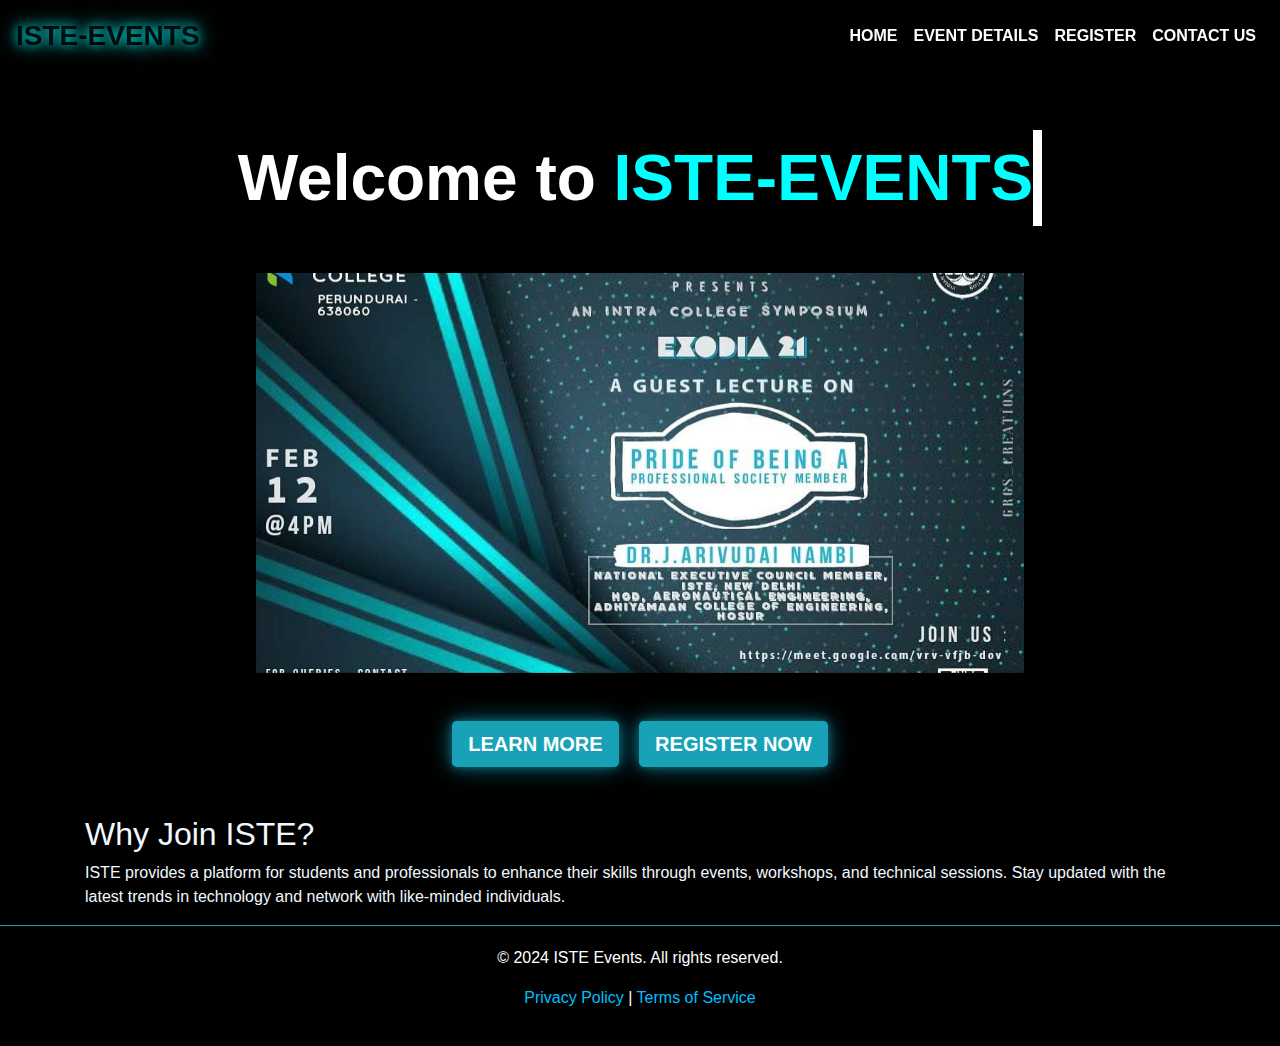
<file: index.html>
<!DOCTYPE html>
<html lang="en">
<head>
    <meta charset="UTF-8">
    <meta name="viewport" content="width=device-width, initial-scale=1.0">
    <title>ISTE - Home</title>
    <link rel="stylesheet" href="https://maxcdn.bootstrapcdn.com/bootstrap/4.5.2/css/bootstrap.min.css">
    <link rel="stylesheet" href = "indexstyle.css" type="text/css">
</head>
<body>

    <nav class="navbar navbar-expand-lg navbar-light" style="background-color: black;">
        <a class="navbar-brand" href="https://kec-iste.onrender.com/" target="_blank">ISTE-EVENTS</a>
        <button class="navbar-toggler" type="button" data-toggle="collapse" data-target="#navbarNav" aria-controls="navbarNav" aria-expanded="false" aria-label="Toggle navigation">
          <span class="navbar-toggler-icon"></span>
        </button>
        <div class="collapse navbar-collapse" id="navbarNav">
          <ul class="navbar-nav ml-auto">
            <li class="nav-item">
              <a class="nav-link" href="index.html">Home</a>
            </li>
            <li class="nav-item">
              <a class="nav-link" href="event-details.html">Event Details</a>
            </li>
            <li class="nav-item">
              <a class="nav-link" href="registration.html">Register</a>
            </li>
            <li class="nav-item">
              <a class="nav-link" href="contact.html">Contact Us</a>
            </li>
          </ul>
        </div>
    </nav>

    <!-- Text Animation Section -->
    <div class="text-animation">
        <div class="typing-effect">Welcome to <span style="color:aqua">ISTE-EVENTS</span></div>
    </div>

    <!-- Carousel Section -->
    <div class="carousel-container">
        <div id="isteCarousel" class="carousel slide carousel-fade" data-ride="carousel" data-interval="3000">
            <div class="carousel-inner">
                <div class="carousel-item active">
                    <img class="d-block w-100" src="./images/exo20.jpg" alt="First slide">
                </div>
                <div class="carousel-item">
                    <img class="d-block w-100" src="./images/exo21.jpg" alt="Second slide">
                </div>
                <div class="carousel-item">
                    <img class="d-block w-100" src="./images/exo22.jpg" alt="Third slide">
                </div>
            </div>
        </div>
    </div>

    <!-- Buttons with Ripple and Glowing Effect -->
    <div class="container text-center mt-5">
        <a href="event-details.html" class="btn btn-lg mr-3 ripple-btn btn-glow">Learn More</a>
        <a href="registration.html" class="btn btn-lg ripple-btn btn-glow">Register Now</a>
    </div>

    <div class="container mt-5" style="color:aliceblue">
        <h2>Why Join ISTE?</h2>
        <p>ISTE provides a platform for students and professionals to enhance their skills through events, workshops, and technical sessions. Stay updated with the latest trends in technology and network with like-minded individuals.</p>
    </div>

    <!-- Footer Section -->
    <footer class="footer">
        <p>&copy; 2024 ISTE Events. All rights reserved.</p>
        <p>
            <a href="https://membership.isteonline.in/privacy-policy" target="_blank">Privacy Policy</a> | 
            <a href="https://membership.isteonline.in/terms-and-conditions" target="_blank">Terms of Service</a>
        </p>
    </footer>

    <script src="https://code.jquery.com/jquery-3.5.1.slim.min.js"></script>
    <script src="https://cdn.jsdelivr.net/npm/@popperjs/core@2.5.2/dist/umd/popper.min.js"></script>
    <script src="https://maxcdn.bootstrapcdn.com/bootstrap/4.5.2/js/bootstrap.min.js"></script>

</body>
</html>
</file>
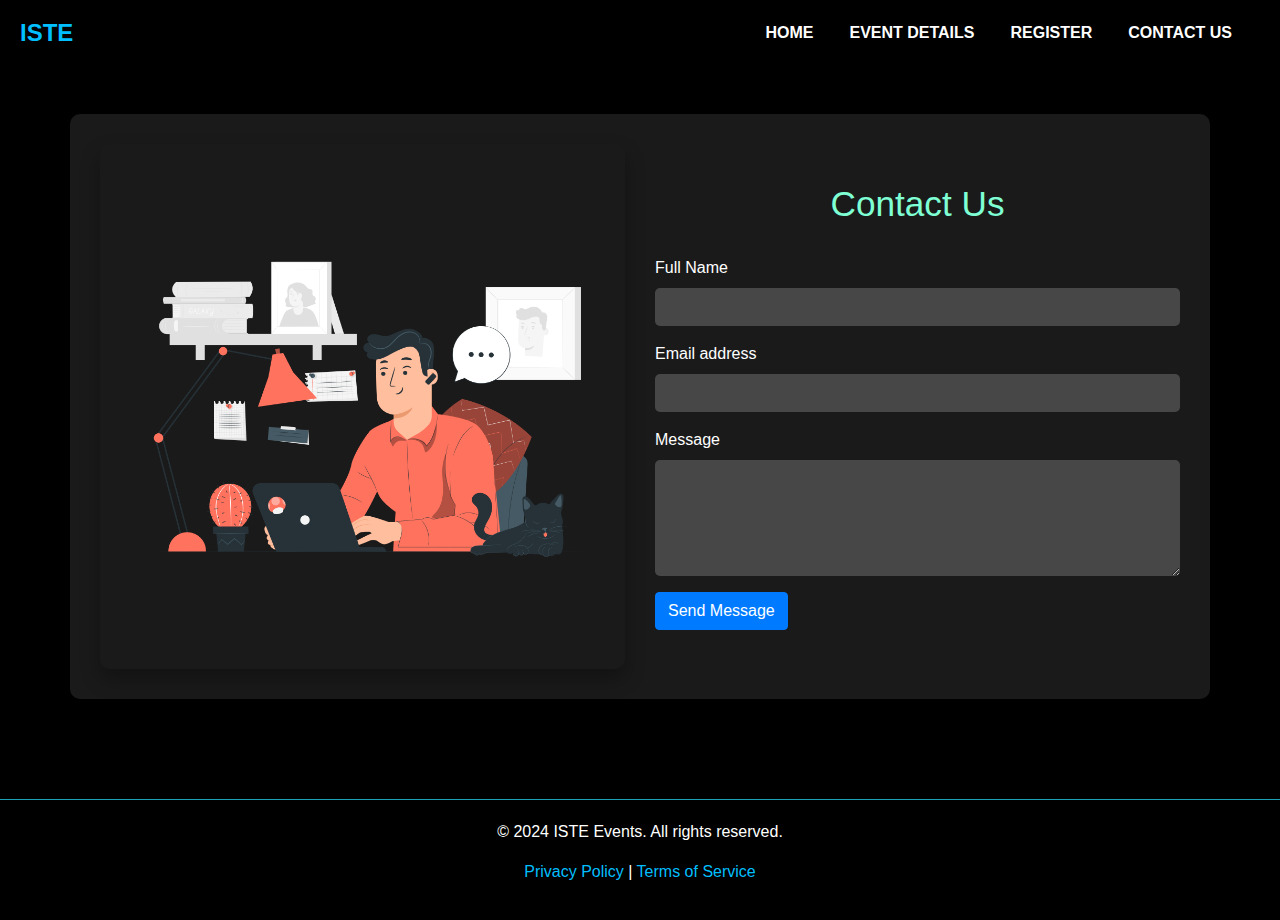
<file: contact.html>
<!DOCTYPE html>
<html lang="en">
<head>
    <meta charset="UTF-8">
    <meta name="viewport" content="width=device-width, initial-scale=1.0">
    <title>Contact Us</title>
    <link rel="stylesheet" href="https://maxcdn.bootstrapcdn.com/bootstrap/4.5.2/css/bootstrap.min.css">
    <link rel="stylesheet" href="contactstyle.css">
    <script src="https://cdn.emailjs.com/dist/email.min.js"></script> <!-- EmailJS SDK -->
</head>
<body>
    <nav class="navbar navbar-expand-lg navbar-light navbar-custom">
        <a class="navbar-brand" href="https://kec-iste.onrender.com/">ISTE</a>
        <button class="navbar-toggler" type="button" data-toggle="collapse" data-target="#navbarNav" aria-controls="navbarNav" aria-expanded="false" aria-label="Toggle navigation">
          <span class="navbar-toggler-icon"></span>
        </button>
        <div class="collapse navbar-collapse" id="navbarNav">
          <ul class="navbar-nav ml-auto">
            <li class="nav-item">
              <a class="nav-link" href="index.html">Home</a>
            </li>
            <li class="nav-item">
              <a class="nav-link" href="event-details.html">Event Details</a>
            </li>
            <li class="nav-item">
              <a class="nav-link" href="registration.html">Register</a>
            </li>
            <li class="nav-item">
              <a class="nav-link" href="contact.html">Contact Us</a>
            </li>
          </ul>
        </div>
    </nav>
      
    <!-- Contact Us Content -->
    <div class="container mt-5">
        <div class="row">
            <!-- Image Section -->
            <div class="col-md-6">
                <img src="./images/contactus.png" alt="Contact" class="img-fluid">
            </div>
            <!-- Form Section -->
            <div class="col-md-6">
                <h2>Contact Us</h2>
                <form id="contact-form">
                    <div class="form-group">
                        <label for="name">Full Name</label>
                        <input type="text" class="form-control" id="name" name="name" required>
                    </div>

                    <div class="form-group">
                        <label for="email">Email address</label>
                        <input type="email" class="form-control" id="email" name="email" required>
                    </div>

                    <div class="form-group">
                        <label for="message">Message</label>
                        <textarea class="form-control" id="message" name="message" rows="4" required></textarea>
                    </div>

                    <button type="submit" class="btn btn-primary">Send Message</button>
                </form>
            </div>
        </div>
    </div>

    <footer class="footer">
      <p>&copy; 2024 ISTE Events. All rights reserved.</p>
      <p>
          <a href="https://membership.isteonline.in/privacy-policy" target="_blank">Privacy Policy</a> | 
          <a href="https://membership.isteonline.in/terms-and-conditions" target="_blank">Terms of Service</a>
      </p>
    </footer>

    <script src="https://code.jquery.com/jquery-3.5.1.slim.min.js"></script>
    <script src="https://cdn.jsdelivr.net/npm/@popperjs/core@2.5.2/dist/umd/popper.min.js"></script>
    <script src="https://maxcdn.bootstrapcdn.com/bootstrap/4.5.2/js/bootstrap.min.js"></script>
    <!-- <script src="contact.js" defer></script> Custom JavaScript -->
    <script>
      document.addEventListener('DOMContentLoaded', function () {
          // Get the form element
          const form = document.getElementById('contact-form');
  
          // Add event listener for form submission
          form.addEventListener('submit', function (event) {
              event.preventDefault(); // Prevent the default form submission behavior
              // Display an alert message
              alert('Your message has been submitted successfully!');
              // Optionally reset the form fields after submission
              form.reset();
          });
      });
  </script>
  
</body>
</html>
</file>
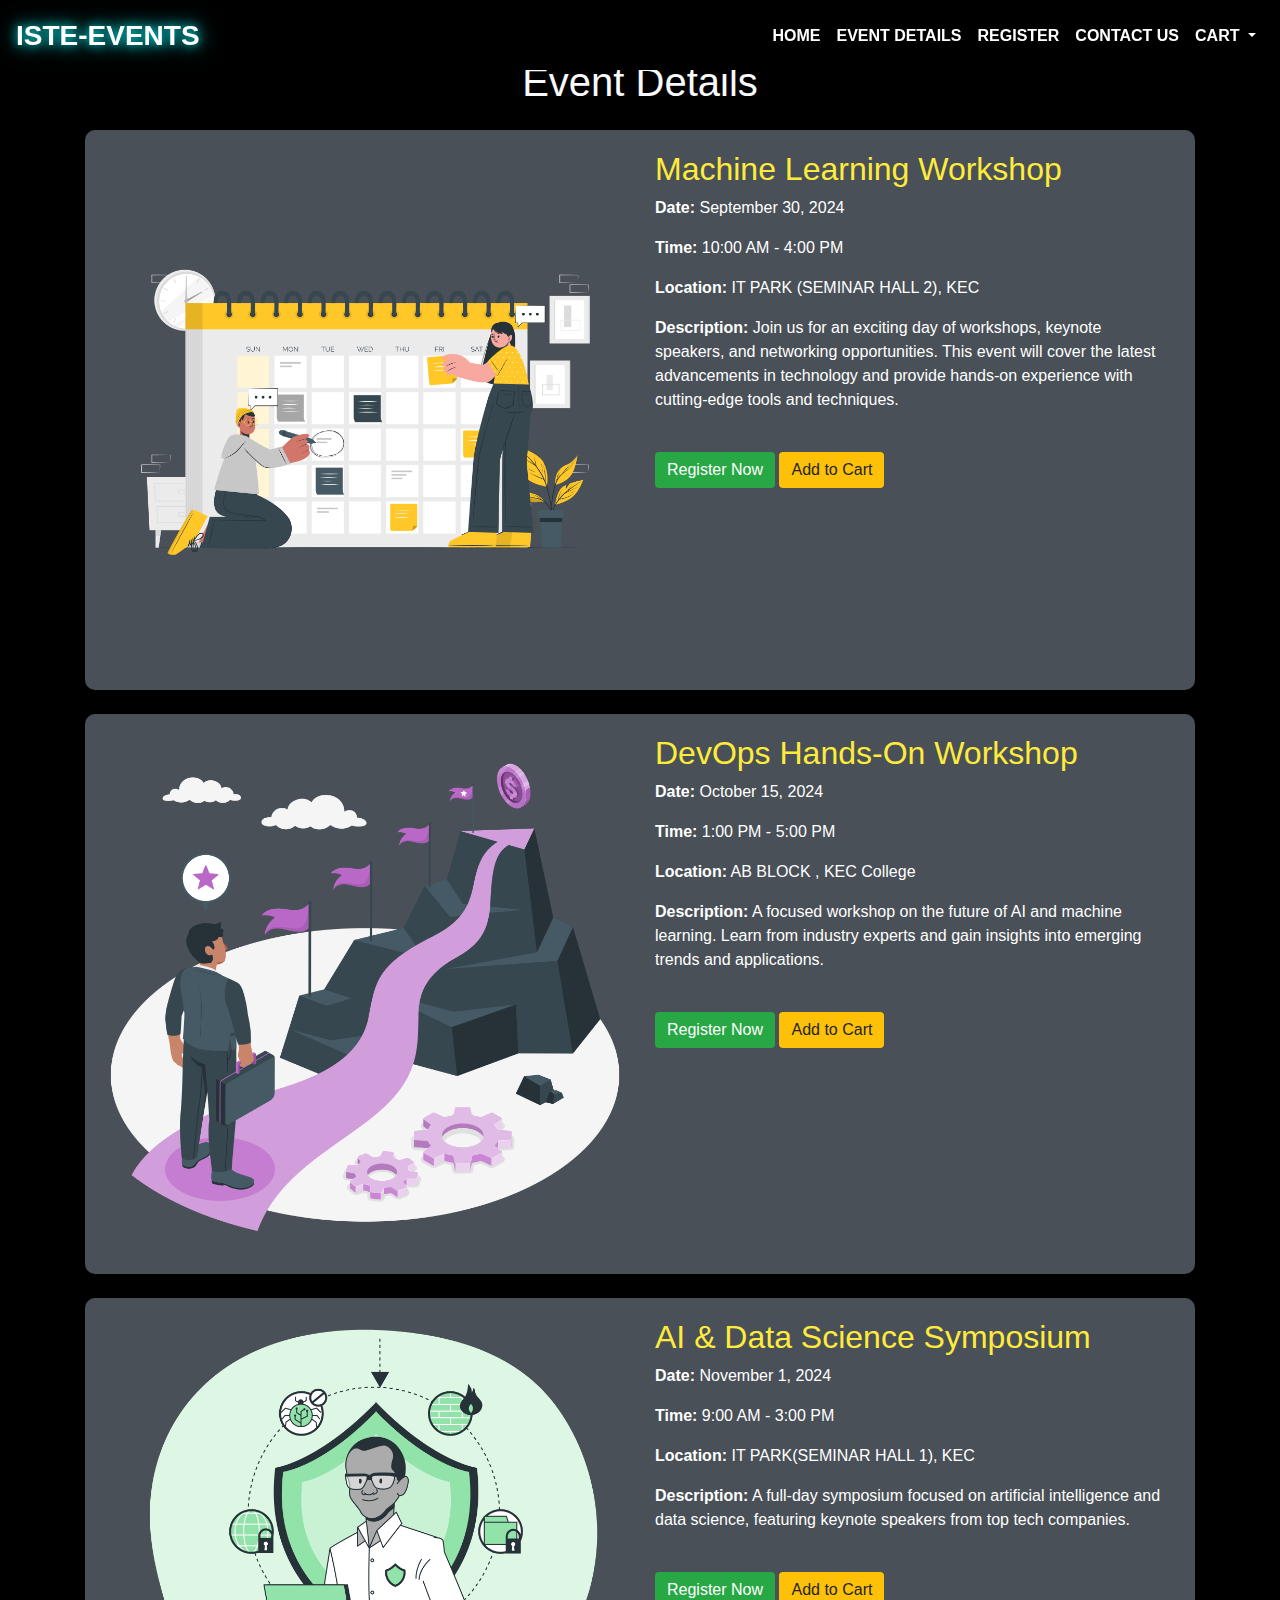
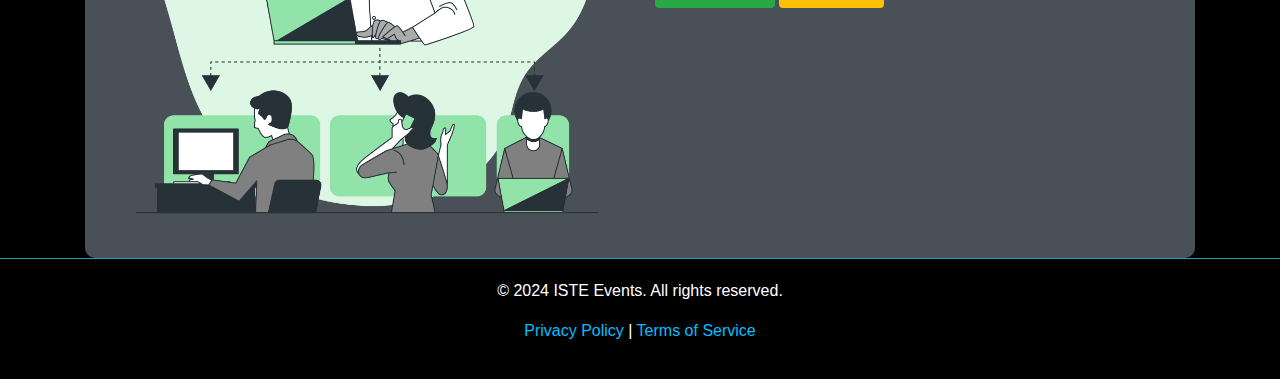
<file: event-details.html>
<!DOCTYPE html>
<html lang="en">
<head>
    <meta charset="UTF-8">
    <meta name="viewport" content="width=device-width, initial-scale=1.0">
    <title>Event Details - ISTE</title>
    <link rel="stylesheet" href="https://maxcdn.bootstrapcdn.com/bootstrap/4.5.2/css/bootstrap.min.css">
    <link rel="stylesheet" href="indexstyle.css" type="text/css">
    <link rel="stylesheet" href="eventdetails.css" type="text/css">
</head>
<body>

    <nav class="navbar navbar-expand-lg navbar-light">
        <a class="navbar-brand" href="https://kec-iste.onrender.com/" target="_blank">ISTE-EVENTS</a>
        <button class="navbar-toggler" type="button" data-toggle="collapse" data-target="#navbarNav" aria-controls="navbarNav" aria-expanded="false" aria-label="Toggle navigation">
            <span class="navbar-toggler-icon"></span>
        </button>
        <div class="collapse navbar-collapse" id="navbarNav">
            <ul class="navbar-nav ml-auto">
                <li class="nav-item">
                    <a class="nav-link" href="index.html">Home</a>
                </li>
                <li class="nav-item">
                    <a class="nav-link" href="event-details.html">Event Details</a>
                </li>
                <li class="nav-item">
                    <a class="nav-link" href="registration.html">Register</a>
                </li>
                <li class="nav-item">   
                    <a class="nav-link" href="contact.html">Contact Us</a>
                </li>

                <!-- Cart Dropdown -->
                <li class="nav-item dropdown">
                    <a class="nav-link dropdown-toggle" href="#" id="cartDropdown" role="button" data-toggle="dropdown" aria-haspopup="true" aria-expanded="false">
                        Cart
                    </a>
                    <div class="dropdown-menu dropdown-menu-right" aria-labelledby="cartDropdown" id="cartDropdownMenu">
                        <p class="dropdown-item">No items in cart</p>
                    </div>
                </li>
            </ul>
        </div>
    </nav>

    <!-- Event Details Section -->
    <div class="container mt-5">
        <h1 class="text-center text-light mb-4">Event Details</h1>

        <!-- Event 1 -->
        <div class="event-card mb-4">
            <div class="row">
                <div class="col-md-6">
                    <img src="./images/event1.png" alt="Event Image" class="img-fluid rounded">
                </div>
                <div class="col-md-6">
                    <h2>Machine Learning Workshop</h2>
                    <p><strong>Date:</strong> September 30, 2024</p>
                    <p><strong>Time:</strong> 10:00 AM - 4:00 PM</p>
                    <p><strong>Location:</strong> IT PARK (SEMINAR HALL 2), KEC</p>
                    <p><strong>Description:</strong> Join us for an exciting day of workshops, keynote speakers, and networking opportunities. This event will cover the latest advancements in technology and provide hands-on experience with cutting-edge tools and techniques.</p>
                    <div class="countdown" id="timer1" style="color:aqua"></div> <br><!-- Countdown timer for event 1 -->
                    <a href="registration.html" class="btn btn-primary">Register Now</a>
                    <a href="#" class="btn btn-warning" onclick="addToCart('Machine Learning Workshop')">Add to Cart</a>
                </div>
            </div>
        </div>

        <!-- Event 2 -->
        <div class="event-card mb-4">
            <div class="row">
                <div class="col-md-6">
                    <img src="./images/event2.png" alt="Event Image" class="img-fluid rounded">
                </div>
                <div class="col-md-6">
                    <h2>DevOps Hands-On Workshop</h2>
                    <p><strong>Date:</strong> October 15, 2024</p>
                    <p><strong>Time:</strong> 1:00 PM - 5:00 PM</p>
                    <p><strong>Location:</strong> AB BLOCK , KEC College</p>
                    <p><strong>Description:</strong> A focused workshop on the future of AI and machine learning. Learn from industry experts and gain insights into emerging trends and applications.</p>
                    <div class="countdown" id="timer2" style="color:aqua"></div> <br><!-- Countdown timer for event 2 -->
                    <a href="registration.html" class="btn btn-primary">Register Now</a>
                    <a href="#" class="btn btn-warning" onclick="addToCart('DevOps Hands-On Workshop')">Add to Cart</a>
                </div>
            </div>
        </div>

        <!-- Event 3 -->
        <div class="event-card">
            <div class="row">
                <div class="col-md-6">
                    <img src="./images/event3.png" alt="Event Image" class="img-fluid rounded">
                </div>
                <div class="col-md-6">
                    <h2>AI & Data Science Symposium</h2>
                    <p><strong>Date:</strong> November 1, 2024</p>
                    <p><strong>Time:</strong> 9:00 AM - 3:00 PM</p>
                    <p><strong>Location:</strong> IT PARK(SEMINAR HALL 1), KEC</p>
                    <p><strong>Description:</strong> A full-day symposium focused on artificial intelligence and data science, featuring keynote speakers from top tech companies.</p>
                    <div class="countdown" id="timer3" style="color:aqua"></div> <br><!-- Countdown timer for event 3 -->
                    <a href="registration.html" class="btn btn-primary">Register Now</a>
                    <a href="#" class="btn btn-warning" onclick="addToCart('AI & Data Science Symposium')">Add to Cart</a>
                </div>
            </div>
        </div>
    </div>

    <!-- Footer Section -->
    <footer class="footer">
        <p>&copy; 2024 ISTE Events. All rights reserved.</p>
        <p>
            <a href="https://membership.isteonline.in/privacy-policy" target="_blank">Privacy Policy</a> | 
            <a href="https://membership.isteonline.in/terms-and-conditions" target="_blank">Terms of Service</a>
        </p>
    </footer>

    <script src="https://code.jquery.com/jquery-3.5.1.slim.min.js"></script>
    <script src="https://cdn.jsdelivr.net/npm/@popperjs/core@2.5.2/dist/umd/popper.min.js"></script>
    <script src="https://maxcdn.bootstrapcdn.com/bootstrap/4.5.2/js/bootstrap.min.js"></script>

    <!-- Countdown Timer Script -->
    <script>
        function initializeTimer(eventId, eventDate) {
            const countDownDate = new Date(eventDate).getTime();
            const timerElement = document.getElementById(eventId);

            const x = setInterval(function() {
                const now = new Date().getTime();
                const distance = countDownDate - now;

                const days = Math.floor(distance / (1000 * 60 * 60 * 24));
                const hours = Math.floor((distance % (1000 * 60 * 60 * 24)) / (1000 * 60 * 60));
                const minutes = Math.floor((distance % (1000 * 60 * 60)) / (1000 * 60));
                const seconds = Math.floor((distance % (1000 * 60)) / 1000);

                timerElement.innerHTML = `<strong>Time Remaining:</strong> ${days}d ${hours}h ${minutes}m ${seconds}s`;

                if (distance < 0) {
                    clearInterval(x);
                    timerElement.innerHTML = "This event has started!";
                }
            }, 1000);
        }

        // Initialize countdowns for events
        initializeTimer('timer1', 'September 30, 2024 10:00:00');
        initializeTimer('timer2', 'October 15, 2024 13:00:00');
        initializeTimer('timer3', 'November 1, 2024 09:00:00');
    </script>

    <!-- Add to Cart Script -->
    <script>
        let cart = [];

        function addToCart(eventName) {
            cart.push(eventName);
            updateCartDropdown();
        }

        function updateCartDropdown() {
            const cartDropdownMenu = document.getElementById('cartDropdownMenu');
            cartDropdownMenu.innerHTML = ''; // Clear the existing cart list

            if (cart.length === 0) {
                cartDropdownMenu.innerHTML = '<p class="dropdown-item">No items in cart</p>';
            } else {
                cart.forEach(event => {
                    const item = document.createElement('a');
                    item.className = 'dropdown-item';
                    item.href = 'registration.html'; // Redirect to registration page
                    item.textContent = event;
                    cartDropdownMenu.appendChild(item);
                });
            }
        }
    </script>
    <script>
         cart = [];
    
        function addToCart(eventName) {
            cart.push(eventName);
            updateCartDropdown();
            alert(eventName + " has been added to your cart!"); // Add alert here
        }
    
        function updateCartDropdown() {
            const cartDropdownMenu = document.getElementById('cartDropdownMenu');
            cartDropdownMenu.innerHTML = ''; // Clear the existing cart list
    
            if (cart.length === 0) {
                cartDropdownMenu.innerHTML = '<p class="dropdown-item">No items in cart</p>';
            } else {
                cart.forEach(event => {
                    const item = document.createElement('a');
                    item.className = 'dropdown-item';
                    item.href = 'registration.html'; // Redirect to registration page
                    item.textContent = event;
                    cartDropdownMenu.appendChild(item);
                });
            }
        }
    </script>
    
    

</body>
</html>
</file>
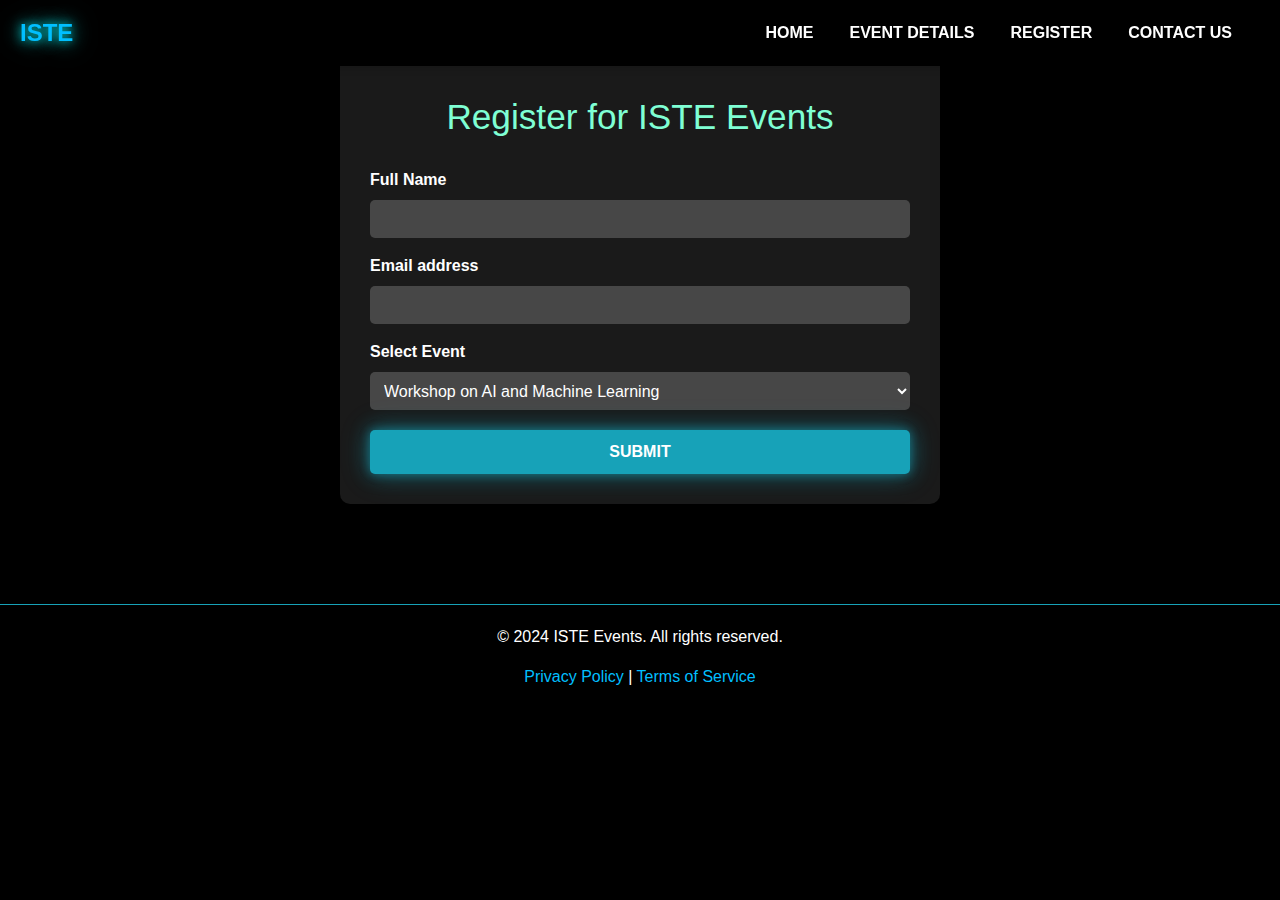
<file: registration.html>
<!DOCTYPE html>
<html lang="en">
<head>
    <meta charset="UTF-8">
    <meta name="viewport" content="width=device-width, initial-scale=1.0">
    <title>Register for ISTE Events</title>
    <!-- Bootstrap CSS -->
    <link rel="stylesheet" href="https://maxcdn.bootstrapcdn.com/bootstrap/4.5.2/css/bootstrap.min.css">
    <!-- Link to External CSS -->
    <link rel="stylesheet" href="indexstyle.css">
    <link rel="stylesheet" href="registrationstyle.css">
</head>
<body>

    <!-- Navbar -->
    <nav class="navbar navbar-expand-lg navbar-light bg-light navbar-custom">
        <a class="navbar-brand" href="https://kec-iste.onrender.com/">ISTE</a>
        <button class="navbar-toggler" type="button" data-toggle="collapse" data-target="#navbarNav" aria-controls="navbarNav" aria-expanded="false" aria-label="Toggle navigation">
          <span class="navbar-toggler-icon"></span>
        </button>
        <div class="collapse navbar-collapse" id="navbarNav">
          <ul class="navbar-nav ml-auto">
            <li class="nav-item">
              <a class="nav-link" href="index.html">Home</a>
            </li>
            <li class="nav-item">
              <a class="nav-link" href="event-details.html">Event Details</a>
            </li>
            <li class="nav-item">
              <a class="nav-link" href="registration.html">Register</a>
            </li>
            <li class="nav-item">
              <a class="nav-link" href="contact.html">Contact Us</a>
            </li>
          </ul>
        </div>
      </nav>

    <!-- Registration Form Content -->
    <div class="container mt-5 pt-5">
        <h2>Register for ISTE Events</h2>
        <form action="#" method="POST">
            <div class="form-group">
                <label for="name">Full Name</label>
                <input type="text" class="form-control" id="name" name="name" required>
            </div>

            <div class="form-group">
                <label for="email">Email address</label>
                <input type="email" class="form-control" id="email" name="email" required>
            </div>

            <div class="form-group">
                <label for="event">Select Event</label>
                <select class="form-control" id="event" name="event">
                    <option>Workshop on AI and Machine Learning</option>
                    <option>Web Development Bootcamp</option>
                </select>
            </div>

            <button type="submit" class="btn btn-primary btn-glow ripple-btn">Submit</button>
        </form>
    </div>

    <!-- Footer -->
    <footer class="footer">
      <p>&copy; 2024 ISTE Events. All rights reserved.</p>
      <p>
          <a href="https://membership.isteonline.in/privacy-policy" target="_blank">Privacy Policy</a> | 
          <a href="https://membership.isteonline.in/terms-and-conditions" target="_blank">Terms of Service</a>
      </p>
  </footer>

    <!-- Bootstrap JS and jQuery -->
    <script src="https://code.jquery.com/jquery-3.5.1.slim.min.js"></script>
    <script src="https://cdn.jsdelivr.net/npm/@popperjs/core@2.5.2/dist/umd/popper.min.js"></script>
    <script src="https://maxcdn.bootstrapcdn.com/bootstrap/4.5.2/js/bootstrap.min.js"></script>
    <script>
      document.querySelector('form').addEventListener('submit', function(event) {
        event.preventDefault(); // Prevent the default form submission
        const name = document.getElementById('name').value;
        const email = document.getElementById('email').value;
        const eventSelected = document.getElementById('event').value;
        
        // Display alert with the entered data
        alert(`Thank you ${name}! You have successfully registered for the ${eventSelected} event with the email ${email}.`);
      });
    </script>
    
</body>
</html>
</file>
<file: indexstyle.css>
/* General Styles */
body {
    background-color: rgb(0, 0, 0);
    margin: 0;
    padding: 0;
    padding-top: 10px;
    font-family: 'Arial', sans-serif;
}

.navbar {
    padding-top: 10px;
    background: rgb(0, 0, 0);
    backdrop-filter: blur(10px);
    margin-bottom: 0;
    position: fixed;
    top: 0;
    width: 100%;
    z-index: 1000;
}

.navbar-brand {
    color: deepskyblue;
    font-weight: bold;
    font-size: 1.75rem;
    text-shadow: 0 0 10px rgba(0, 255, 255, 0.8), 0 0 20px rgba(0, 255, 255, 0.6), 0 0 30px rgba(0, 255, 255, 0.4);
}

.navbar-nav .nav-link {
    color: white !important;
    transition: color 0.3s ease, background-color 0.3s ease, box-shadow 0.5s ease;
    text-transform: uppercase;
    font-weight: bold;
    position: relative;
    background-color: transparent;
}

.navbar-nav .nav-link:hover {
    color: aquamarine !important;
    background-color: rgba(0, 0, 0, 0.3);
    border-radius: 5px;
    box-shadow: 0 0 10px rgba(0, 255, 255, 0.5), 0 0 20px rgba(0, 255, 255, 0.4), 0 0 30px rgba(0, 255, 255, 0.3);
}

/* Toggle Button Styles */
.navbar-toggler {
    background-color: white; /* Make the entire toggle button white */
    border: none; /* Optional: remove border if not needed */
    padding: 5px 10px;
    border-radius: 5px; /* Optional: add a rounded look */
}

.navbar-toggler:hover, .navbar-toggler:focus {
    background-color: rgba(255, 255, 255, 0.8); /* Slight transparency on hover or focus */
    outline: none;
}

.navbar-toggler-icon {
    background-image: url("data:image/svg+xml,%3Csvg xmlns='http://www.w3.org/2000/svg' viewBox='0 0 30 30'%3E%3Cpath stroke='black' stroke-width='2' d='M4 7h22M4 15h22M4 23h22'/%3E%3C/svg%3E"); /* Black icon on white button */
}


/* Text Animation */
.text-animation {
    text-align: center;
    margin-top: 100px;
    padding: 20px;
    color: white;
}

.typing-effect {
    font-size: 4rem;
    font-weight: bold;
    white-space: nowrap;
    overflow: hidden;
    border-right: .15em solid rgb(255, 255, 255);
    animation: typing 3s steps(30, end), blink-caret .75s step-end infinite;
    display: inline-block;
}

@keyframes typing {
    0% { width: 0; }
    50% { width: 100%; }
    100% { width: 100%; }
}

@keyframes blink-caret {
    from, to { border-color: transparent; }
    50% { border-color: white; }
}

/* Responsive Text Animation */
@media (max-width: 1024px) {
    .typing-effect {
        font-size: 3rem;
    }
}

@media (max-width: 768px) {
    .typing-effect {
        font-size: 2.5rem;
    }
}

@media (max-width: 480px) {
    .typing-effect {
        font-size: 1.8rem;
        margin: 10px auto;
    }
}

/* Carousel */
.carousel-container {
    display: flex;
    justify-content: center;
    align-items: center;
    margin-top: 20px;
}

.carousel {
    width: 60%;
}

.carousel img {
    width: 100%;
    height: 400px;
    object-fit: cover;
}

@media (max-width: 768px) {
    .carousel {
        width: 100%;
    }
    .carousel img {
        height: 250px;
    }
}

/* Buttons */
.btn-glow {
    position: relative;
    color: #fff !important;
    text-transform: uppercase;
    font-weight: bold;
    border: none;
    background-color: #17a2b8;
    box-shadow: 0 0 10px rgba(23, 162, 184, 0.5), 0 0 20px rgba(23, 162, 184, 0.4), 0 0 30px rgba(23, 162, 184, 0.3);
    transition: box-shadow 0.5s ease;
}

.btn-glow:hover {
    box-shadow: 0 0 20px rgba(23, 162, 184, 1), 0 0 30px rgba(23, 162, 184, 0.8), 0 0 40px rgba(23, 162, 184, 0.6);
}

.ripple-btn {
    position: relative;
    overflow: hidden;
}

.ripple-btn::after {
    content: "";
    position: absolute;
    top: 50%;
    left: 50%;
    width: 0;
    height: 0;
    background: rgba(255, 255, 255, 0.6);
    border-radius: 50%;
    transform: translate(-50%, -50%);
    transition: width 0.6s ease, height 0.6s ease;
}

.ripple-btn:active::after {
    width: 300px;
    height: 300px;
}

/* Footer */
.footer {
    background-color: rgb(0, 0, 0);
    color: white;
    padding: 20px;
    text-align: center;
    position: relative;
    bottom: 0;
    width: 100%;
    border-top: 1px solid #17a2b8;
}

.footer a {
    color: deepskyblue;
    text-decoration: none;
}

.footer a:hover {
    text-decoration: underline;
}
</file>
<file: contactstyle.css>
/* General Styles */
body {
    background-color: rgb(0, 0, 0);
    margin: 0;
    padding: 0;
    font-family: Arial, sans-serif;
    color: white;
}

/* Navbar Styles */
.navbar-custom {
    background-color: black !important; /* Ensure the navbar is black */
    box-shadow: 0 4px 6px rgba(0, 0, 0, 0.1);
    padding: 10px 20px;
}

.navbar-brand {
    color: deepskyblue !important;
    font-weight: bold;
    font-size: 1.5rem;
}

.navbar-nav .nav-link {
    color: white !important;
    margin-right: 20px;
    font-weight: bold;
    text-transform: uppercase;
}

.navbar-nav .nav-link:hover {
    color: aquamarine !important;
}

.navbar-toggler {
    border-color: rgba(255, 255, 255, 0.3);
}

.navbar-toggler-icon {
    background-image: none;
    position: relative;
    display: block;
}

.navbar-toggler span {
    width: 24px;
    height: 2px;
    background-color: white;
    margin: 5px auto;
    display: block;
}

/* Dropdown Styles */
.dropdown-menu {
    background-color: black !important; /* Force dropdown background color to black */
    border: none !important; /* Remove border if needed */
}

.dropdown-item {
    color: white !important; /* Force text color to white */
}

.dropdown-item:hover {
    background-color: rgba(255, 255, 255, 0.1); /* Light background on hover for better visibility */
    color: aquamarine !important; /* Change text color on hover */
}

/* Contact Us Section */
.container {
    background-color: rgba(255, 255, 255, 0.1);
    border-radius: 10px;
    box-shadow: 0 10px 20px rgba(0, 0, 0, 0.5);
    padding: 30px;
    margin: 100px auto;
    color: white;
}

.row {
    display: flex;
    align-items: center;
}

/* Image Styles */
.img-fluid {
    border-radius: 10px;
    box-shadow: 0 10px 20px rgba(0, 0, 0, 0.3);
}

/* Form Styles */
h2 {
    text-align: center;
    color: aquamarine;
    font-size: 2.2rem;
    margin-bottom: 30px;
}

.form-control {
    background-color: rgba(255, 255, 255, 0.2);
    border: none;
    border-radius: 5px;
    color: white;
    padding: 10px;
}

.form-control:focus {
    background-color: rgba(255, 255, 255, 0.4);
    color: white;
    box-shadow: 0 0 5px rgba(23, 162, 184, 1);
}

/* Button Styles */
.btn-glow {
    display: block;
    width: 100%;
    background-color: #17a2b8;
    color: #fff;
    padding: 10px;
    border-radius: 5px;
    text-transform: uppercase;
    box-shadow: 0 0 10px rgba(23, 162, 184, 0.5), 0 0 20px rgba(23, 162, 184, 0.4), 0 0 30px rgba(23, 162, 184, 0.3);
    transition: all 0.5s ease;
    margin-top: 20px;
}

.btn-glow:hover {
    background-color: #17a2b8; /* Maintain button color on hover */
    color: #fff; /* Ensure text color remains white */
    box-shadow: 0 0 20px rgba(23, 162, 184, 1), 
                0 0 30px rgba(23, 162, 184, 0.8), 
                0 0 40px rgba(23, 162, 184, 0.6);
}

/* Hover Effect for General Links */
a:hover {
    color: aquamarine !important; /* Change text color to match navbar link hover effect */
    text-decoration: underline; /* Optional: Underline text on hover for added effect */
}

/* Hover Effect for Form Controls */
.form-control:hover, 
.form-control:focus {
    background-color: rgba(255, 255, 255, 0.4); /* Lighten background on hover/focus */
    color: white; /* Ensure text color remains white */
    box-shadow: 0 0 5px rgba(23, 162, 184, 1); /* Match the glow effect from button */
}

/* Responsiveness */
@media (max-width: 768px) {
    .navbar-brand {
        font-size: 1.3rem;
    }

    h2 {
        font-size: 1.8rem;
    }

    .container {
        margin: 50px 20px;
        padding: 20px;
    }

    .form-control, .btn-glow {
        padding: 8px;
        font-size: 1rem;
    }

    .row {
        flex-direction: column;
        text-align: center;
    }

    .img-fluid {
        margin-bottom: 20px;
    }
}

.footer {
    background-color: rgb(0, 0, 0);
    color: white;
    padding: 20px;
    text-align: center;
    position: relative;
    bottom: 0;
    width: 100%;
    border-top: 1px solid #17a2b8;
}

.footer a {
    color: deepskyblue;
    text-decoration: none;
}

.footer a:hover {
    text-decoration: underline;
}
</file>
<file: eventdetails.css>
body {
    background-color: #000000;
    color: white;
}

.navbar {
    background-color: #000000;
}

.navbar-brand, .nav-link {
    color: white !important;
}

.nav-link:hover {
    color: #ffeb3b !important;
}

.container {
    margin-top: 50px;
}

.event-card {
    background-color: #495057;
    border-radius: 10px;
    padding: 20px;
}

.event-card h2 {
    color: #ffeb3b;
}

.event-card .btn-primary {
    background-color: #28a745;
    border: none;
}

.event-card .btn-warning {
    background-color: #ffc107;
    border: none;
}
</file>
<file: registrationstyle.css>
/* General Styles */
body {
    background-color: rgb(0, 0, 0);
    margin: 0;
    padding: 0;
    font-family: Arial, sans-serif;
    color: white;
}

/* Navbar Styles */
.navbar-custom {
    background-color: black !important; /* Ensure the navbar is black */
    box-shadow: 0 4px 6px rgba(0, 0, 0, 0.1);
    padding: 10px 20px;
}

.navbar-brand {
    color: deepskyblue !important;
    font-weight: bold;
    font-size: 1.5rem;
}

.navbar-nav .nav-link {
    color: white !important;
    margin-right: 20px;
    font-weight: bold;
    text-transform: uppercase;
}

.navbar-nav .nav-link:hover {
    color: aquamarine !important;
}

.navbar-toggler {
    border-color: rgba(255, 255, 255, 0.3);
}

.navbar-toggler-icon {
    background-image: none;
    position: relative;
    display: block;
}

.navbar-toggler span {
    width: 24px;
    height: 2px;
    background-color: white;
    margin: 5px auto;
    display: block;
}

/* Dropdown Styles */
.dropdown-menu {
    background-color: black !important; /* Force dropdown background color to black */
    border: none !important; /* Remove border if needed */
}

.dropdown-item {
    color: white !important; /* Force text color to white */
}

.dropdown-item:hover {
    background-color: rgba(255, 255, 255, 0.1); /* Optional: Light background on hover for better visibility */
}

/* Form Styles */
.container {
    background-color: rgba(255, 255, 255, 0.1);
    border-radius: 10px;
    box-shadow: 0 10px 20px rgba(0, 0, 0, 0.5);
    padding: 30px;
    max-width: 600px;
    margin: 100px auto;
    color: white;
}

h2 {
    text-align: center;
    color: aquamarine;
    font-size: 2.2rem;
    margin-bottom: 30px;
}

.form-control {
    background-color: rgba(255, 255, 255, 0.2);
    border: none;
    border-radius: 5px;
    color: white;
    padding: 10px;
}

.form-control:focus {
    background-color: rgba(255, 255, 255, 0.4);
    color: white;
    box-shadow: 0 0 5px rgba(23, 162, 184, 1);
}

label {
    font-weight: bold;
}

.btn-glow {
    display: block;
    width: 100%;
    background-color: #17a2b8;
    color: #fff;
    padding: 10px;
    border-radius: 5px;
    text-transform: uppercase;
    box-shadow: 0 0 10px rgba(23, 162, 184, 0.5), 0 0 20px rgba(23, 162, 184, 0.4), 0 0 30px rgba(23, 162, 184, 0.3);
    transition: all 0.5s ease;
    margin-top: 20px;
}

.btn-glow:hover {
    box-shadow: 0 0 20px rgba(23, 162, 184, 1), 0 0 30px rgba(23, 162, 184, 0.8), 0 0 40px rgba(23, 162, 184, 0.6);
}

/* Footer */
.footer {
    background-color: rgb(0, 0, 0);
    color: white;
    padding: 20px;
    text-align: center;
    position: relative;
    width: 100%;
    border-top: 1px solid #17a2b8;
}

/* Responsiveness */
@media (max-width: 768px) {
    .navbar-brand {
        font-size: 1.3rem;
    }

    h2 {
        font-size: 1.8rem;
    }

    .container {
        margin: 50px 20px;
        padding: 20px;
    }

    .form-control, .btn-glow {
        padding: 8px;
        font-size: 1rem;
    }
}
</file>
